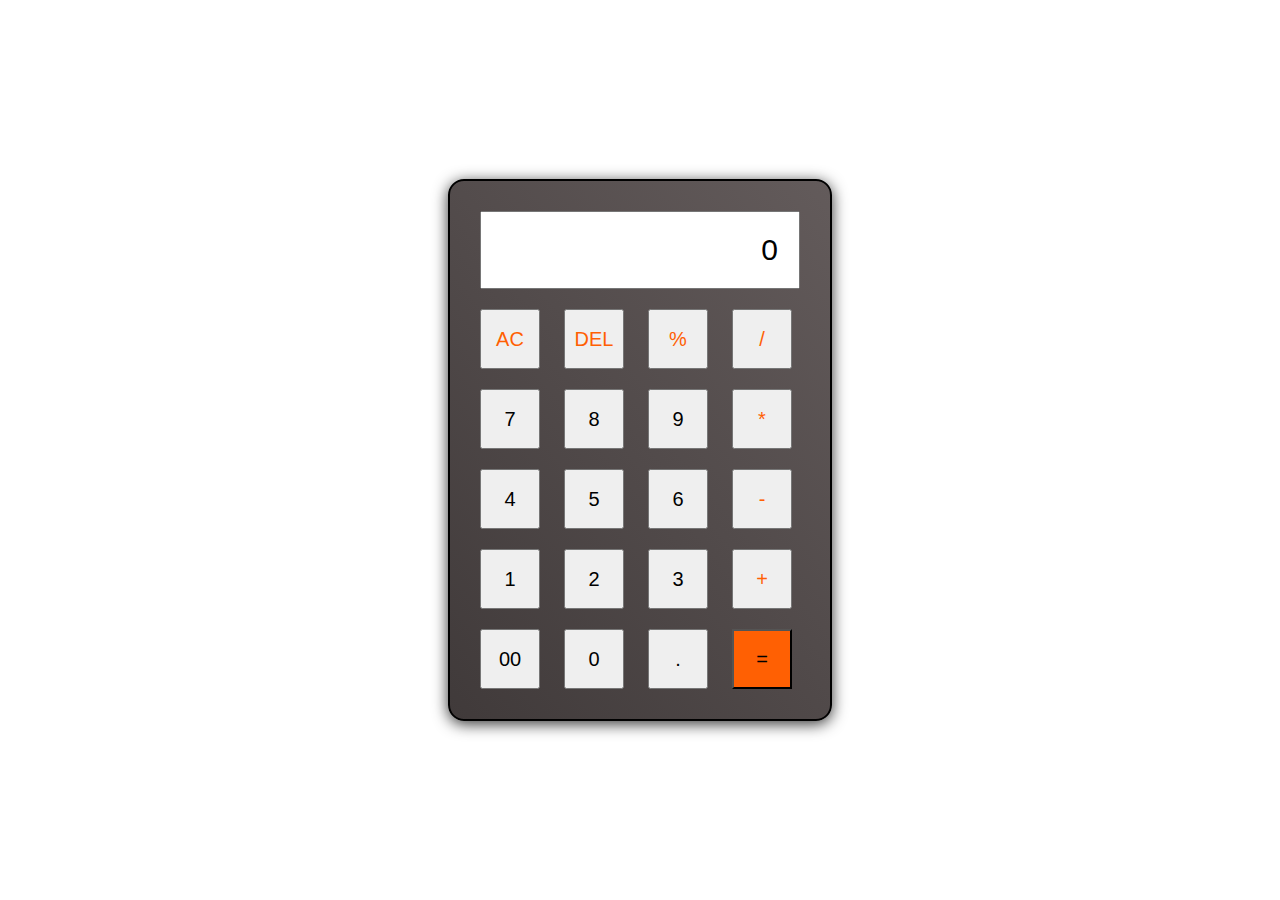
<file: Calculator/index.html>
<!DOCTYPE html>
<html lang="en">
<head>
    <meta charset="UTF-8">
    <meta name="viewport" content="width=device-width, initial-scale=1.0">
    <title>Document</title>
    <link rel="stylesheet" href="style.css">
</head>
<body>
    <div class="calculator">
        <input type="text" name="" id="inputBox" value="0">
        <div>
            <button class="operator ac">AC</button>
            <button class="operator del">DEL</button>
            <button class="operator">%</button>
            <button class="operator">/</button>
        </div>
        <div>
            <button>7</button>
            <button>8</button>
            <button>9</button>
            
            <button class="operator">*</button>
        </div>
        <div>
            <button>4</button>
            <button>5</button>
            <button>6</button>
            
            <button class="operator">-</button>
        </div>
        <div>
            <button>1</button>
            <button>2</button>
            <button>3</button>
            
            <button class="operator">+</button>
        </div>
        <div>
            <button>00</button>
            <button>0</button>
            <button>.</button>
            
            <button class="equalBtn">=</button>
        </div>
    </div>
</body>
<script src="logic.js"></script>
</html>
</file>
<file: Calculator/style.css>
*{
    padding: 0;
    margin: 0;
    box-sizing: border-box;
}
body,html{
    height: 100%;
    width: 100%;
    display: flex;
    align-items: center;
    justify-content: center;

}
.calculator{
    padding: 20px;
    border: 2px solid black;
    border-radius: 16px;
    box-shadow: 0px 3px 15px rgba(0,0,0,0.8);
    background: linear-gradient(50deg , #403a3a,#635b5b);

}
input{
    width: 320px;
    padding: 20px;
    margin: 10px;
    text-align: right;
    font-size: 30px;
}

button{
    width: 60px;
    height: 60px;
    margin: 10px;
    cursor: pointer;
    font-size: 20px;
}
.ac,.del{
    font-size: 20px;
}
button:hover{
    color: #e24b4b;
    background: #635b5b;
}
.equalBtn{
    background: #ff6003;
}
.operator{
    color: #ff6003;
}
</file>
